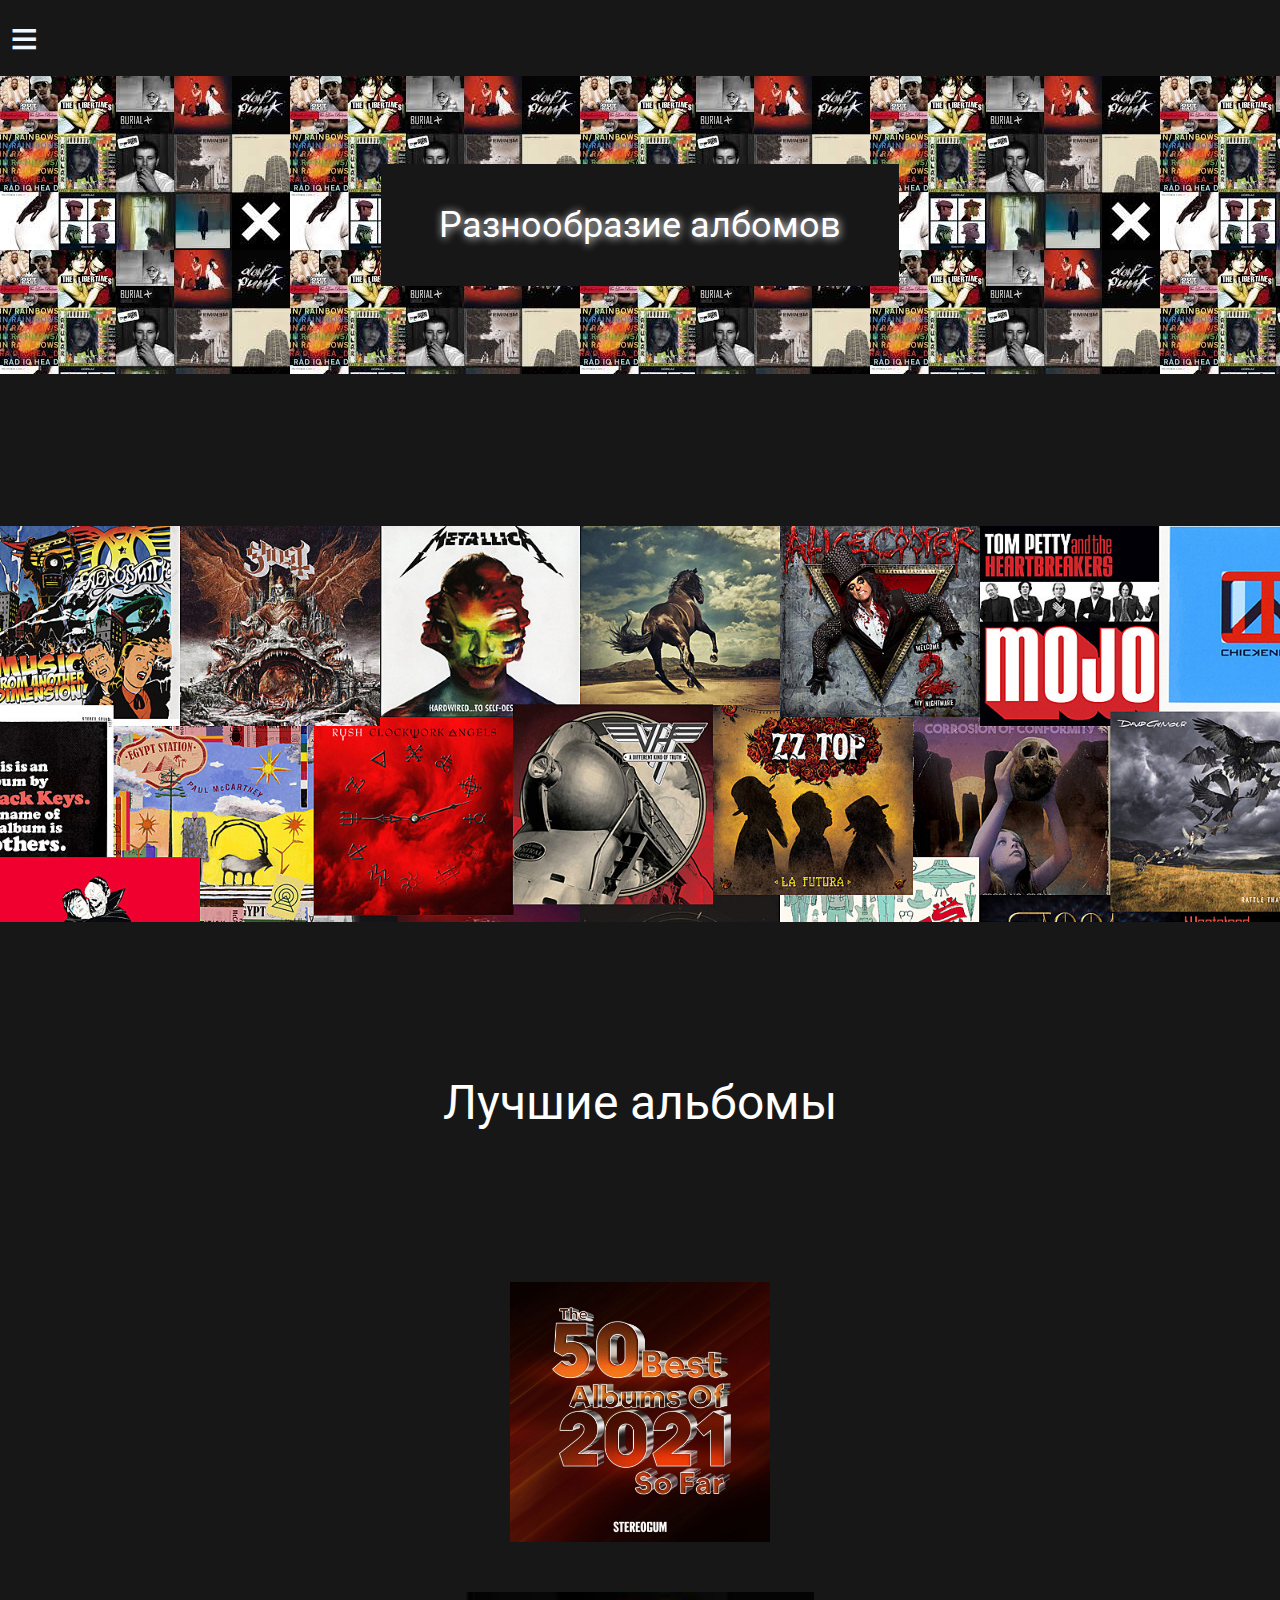
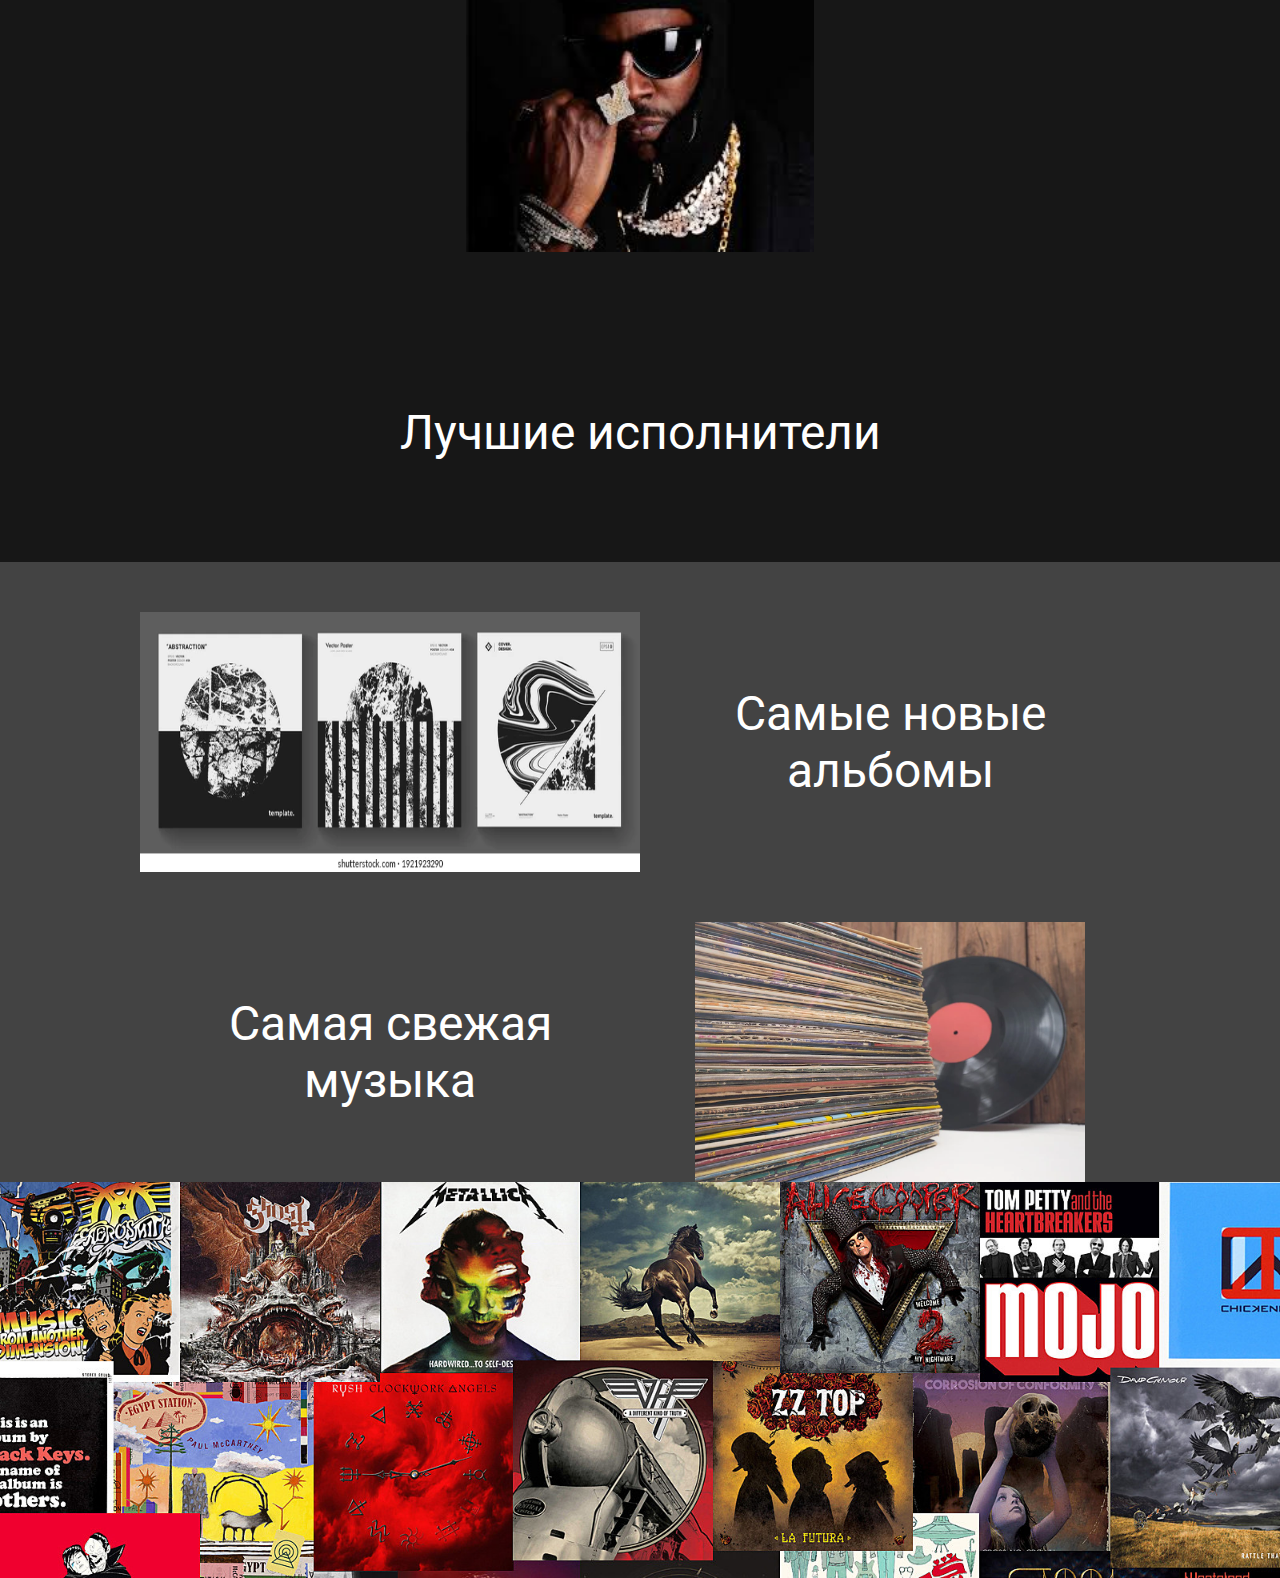
<file: index.html>
<!DOCTYPE html>
<html lang="en">
<head>
    <meta charset="UTF-8">
    <meta http-equiv="X-UA-Compatible" content="IE=edge">
    <meta name="viewport" content="width=device-width, initial-scale=1.0">
    <title>Musico</title>
    <link href="style.css" type="text/css" rel="stylesheet">
    <link rel="preconnect" href="https://fonts.googleapis.com">
    <link rel="preconnect" href="https://fonts.gstatic.com" crossorigin>
    <link href="https://fonts.googleapis.com/css2?family=Roboto&display=swap" rel="stylesheet">
</head>
<body>
    <header>
        <div class="menu"><img src="musico.png"></div>
        <div class="menu"><input type="text" placeholder="Поиск"></div>
        <div class="menu"><a href="index.html">Главная</a></div>
        <div class="menu"><a href="исполнители.html">Исполнители</a></div>
        <div class="menu"><a href="щ нас.html">О нас</a></div>
        <button class="nav" onclick="nav()">≡</button>
        
    </header>
    <main>
        <div class="menu1">
            <div class="menu2"><input type="text" placeholder="Поиск"></div>
            <a href="index.html"><div class="menu2">Главная</div></a>
            <a href="исполнители.html"><div class="menu2">Исполнители</div></a>
            <a href="щ нас.html"><div class="menu2">О нас</div></a>
        </div>
        <div class="container">
            
            <div class="head"><div>Разнообразие албомов</div></div>
        </div>
        <div class='tile'></div>
        <div class="container">
            <div Class="block"><p>Лучшие альбомы</p></div>
            <div class="block"><img src="14.jpg"></div>
            
            <div class="block"><img src="isp 1.jpg"></div>
            <div class="block"><p>Лучшие исполнители</p></div>
            <div class="b">
                <div class="block"><img src="11.webp"></div>
                <div class="block"><p>Самые новые альбомы</p></div>
                <div class="block"><p>Самая свежая музыка</p></div>
                <div class="block"><img src="16.webp"></div>
            </div>
        </div>
        
        <div class="tile2"></div>
        
        
    </main>
    <script src="js.js"></script>
</body>
</html>
</file>
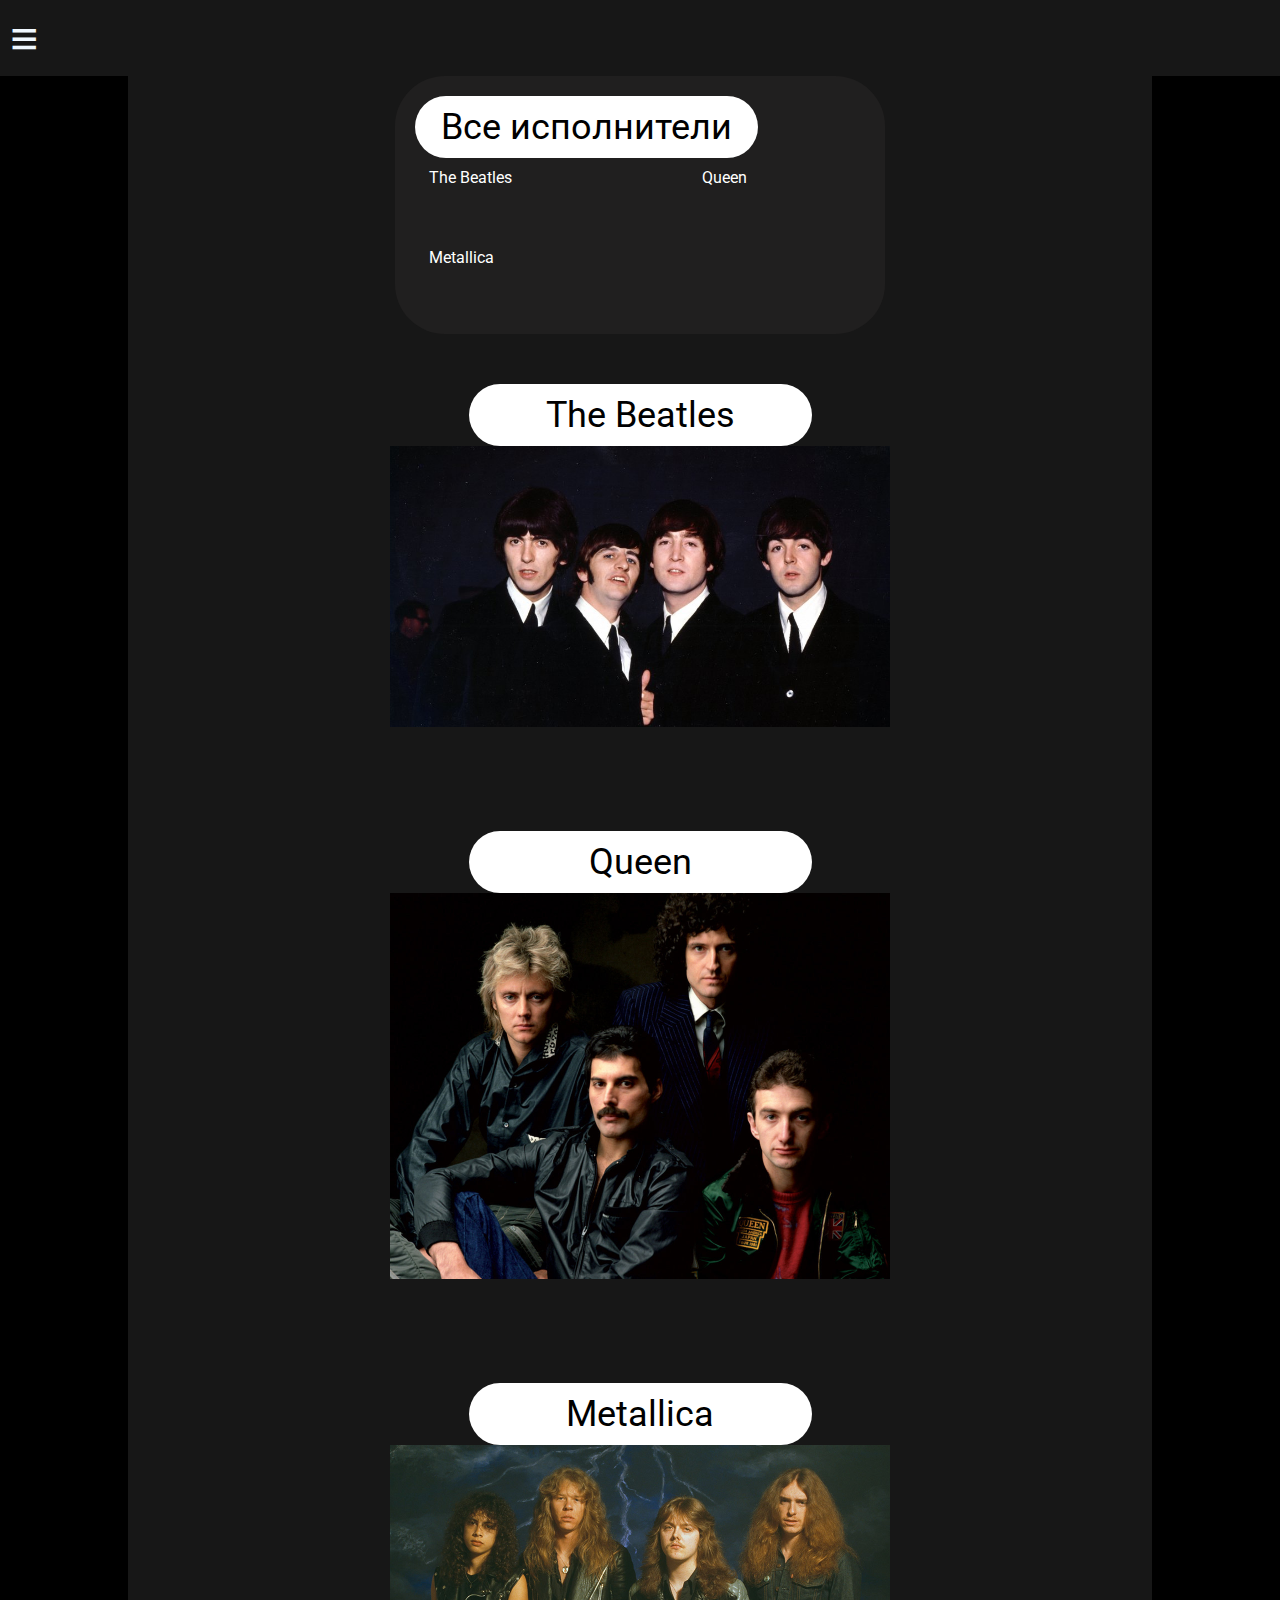
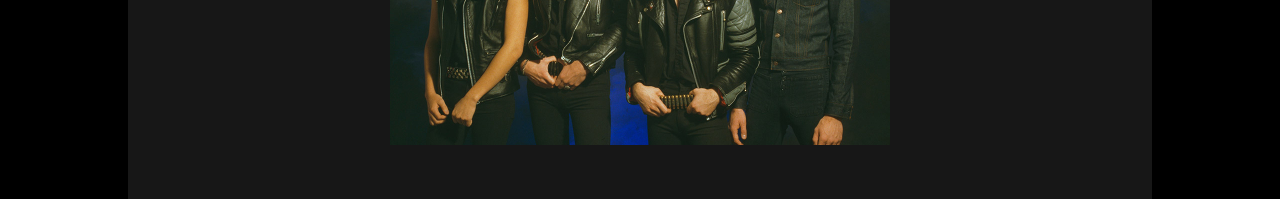
<file: исполнители.html>
<!DOCTYPE html>
<html lang="en">
<head>
    <meta charset="UTF-8">
    <meta http-equiv="X-UA-Compatible" content="IE=edge">
    <meta name="viewport" content="width=device-width, initial-scale=1.0">
    <title>Musico</title>
    <link href="style.css" type="text/css" rel="stylesheet">
    <link rel="preconnect" href="https://fonts.googleapis.com">
    <link rel="preconnect" href="https://fonts.gstatic.com" crossorigin>
    <link href="https://fonts.googleapis.com/css2?family=Roboto&display=swap" rel="stylesheet">
</head>
<body>
    <header>
        <div class="menu"><img src="musico.png"></div>
        <div class="menu"><input type="text" placeholder="Поиск"></div>
        <div class="menu"><a href="index.html">Главная</a></div>
        <div class="menu"><a href="исполнители.html">Исполнители</a></div>
        <div class="menu"><a href="щ нас.html">О нас</a></div>
        <button class="nav" onclick="nav()">≡</button>
        
    </header>
    <main>
        <div class="menu1">
            <div class="menu2"><input type="text" placeholder="Поиск"></div>
            <a href="index.html"><div class="menu2">Главная</div></a>
            <a href="исполнители.html"><div class="menu2">Исполнители</div></a>
            <a href="щ нас.html"><div class="menu2">О нас</div></a>
        </div>
        <div class="container2">
            <div class="vse_ispol">
                <div class="ispol" onclick="OpenIspol()">Все исполнители</div>
                <div class="spisok_ispol" id="spisok">
                    <div class="gruppa"><a href="#Beatles">The Beatles</a></div>
                    <div class="gruppa"><a href="#Queen">Queen</a></div>
                    <div class="gruppa"><a href="#Metallica">Metallica</a></div>
                    <div class="gruppa"></div>
                    
                </div>

            </div>
            
            <div class="box" onclick="OpenMod(0)">
                <div class="ispol" id="Beatles">The Beatles</div>
                <div class="ispol_img"><img src="beatles_img.jpg"></div>
            </div>
            <div class="albums">
                <div class="album"><img src="The_Beatles_-_Please_Please_Me.jpg">Please Please Me</div>
                <div class="album"><img src="The_Beatles_-_A_Hard_Day's_Night.jpg">A Hard Day's Night</div>
                <div class="album"><img src="The_Beatles_-_Beatles_for_Sale.jpeg">Beatles For Sale</div>
                <div class="album"><img src="The_Beatles_-_Help!.jpg" alt="" sizes="" srcset="">Help!</div>
                <div class="album"><img src="The_Beatles_-_Revolver.jpg" alt="" srcset="">Revolver</div>
                <div class="album"><img src="The_Beatles_-_Rubber_Soul.jpg" alt="">Rubber Soul</div>
                <div class="album"><img src="The_Beatles_-_Sgt._Pepper's_Lonely_Hearts_Club_Band.jpg" alt="">Sgt. Pepper's Lonely Hearts Club Band</div>
                <div class="album"><img src="The_Beatles_-_With_the_Beatles.jpg" alt="">With The Beatles</div>
                <div class="album"><img src="TheBeatles68LP.jpg" alt="">The Beatles 68 LP</div>
            </div>
            <div class="box" onclick="OpenMod(1)">
                <div class="ispol" id="Queen">Queen</div>
                <div class="ispol_img"><img src="queen_img.jpg"></div>
            </div>
            <div class="albums">
                <div class="album"><img src='Queen (1).png'>Queen</div>
                <div class="album"><img src='Queen 2 (2).png'>Queen II</div>
                <div class="album"><img src='Sheer_Heart_Attack (3).jpg'>Sheer Heart Attack</div>
                <div class="album"><img src='A_Night_At_The_Opera(4).jpg'>A Night At The Opera</div>
                <div class="album"><img src='A_Day_at_the_Races (5).jpg'>A Day At The Races</div>
                <div class="album"><img src="News_of_the_World (6).jpg">News Of The World</div>
                <div class="album"><img src='Jazz (7).jpg'>Jazz</div>
                <div class="album"><img src='The_Game(8).jpg'>The Game</div>
                <div class="album"><img src='Flash_Gordon (29).jpg'>Flash Gordon</div>
                <div class="album"><img src="Hot_Space(10).jpg">Hot Space</div>
                <div class="album"><img src="The_Works (11).jpg">The Works</div>
                <div class="album"><img src="A Kind of Magic (12).jpg">A Kind Of Magic</div>
                <div class="album"><img src="The Miracle (13).jpg">The Miracle</div>
                <div class="album"><img src="Innuendo(14).jpg">Innuendo</div>
                <div class="album"><img src="Queen_Made_In_Heaven (15).jpg">Made In Heaven</div>
            </div>
            <div class="box" onclick="OpenMod(2)">
                <div class="ispol" id="Metallica">Metallica</div>
                <div class="ispol_img"><img src="metallica_img.jpg"></div>               
            </div>
            <div class="albums">
                <div class="album"><img src='Kill Em All (1).jpg'>Kill 'Em All</div>
                <div class="album"><img src='411px-Ride_the_Lightning.jpg'>Ride The Lightning</div>
                <div class="album"><img src='Master Of Puppets.jpg'>Master Of Puppets</div>
                <div class="album"><img src='411px-And_Justice_For_All.jpg'>...And Justice For All</div>
                <div class="album"><img src='411px-Metallica_Album.jpg'>Metallica</div>
                <div class="album"><img src='Metallica_Load_Hi-Res.jpg'>Load</div>
                <div class="album"><img src='Metallica_Reload.jpg'>ReLoad</div>
                <div class="album"><img src='411px-St.Anger_cover.jpg'>St. Anger</div>
                <div class="album"><img src='411px-Metallica_Death_Magnetic.jpg'>Death Magnetic</div>
                <div class="album"><img src='Hardwired...To Self-Destruct.jpeg'>Hardwired...To Self-Destruct</div>
            </div>
        </div>       
    </main>
    <script src="js.js"></script>
    
</body>
</html>
</file>
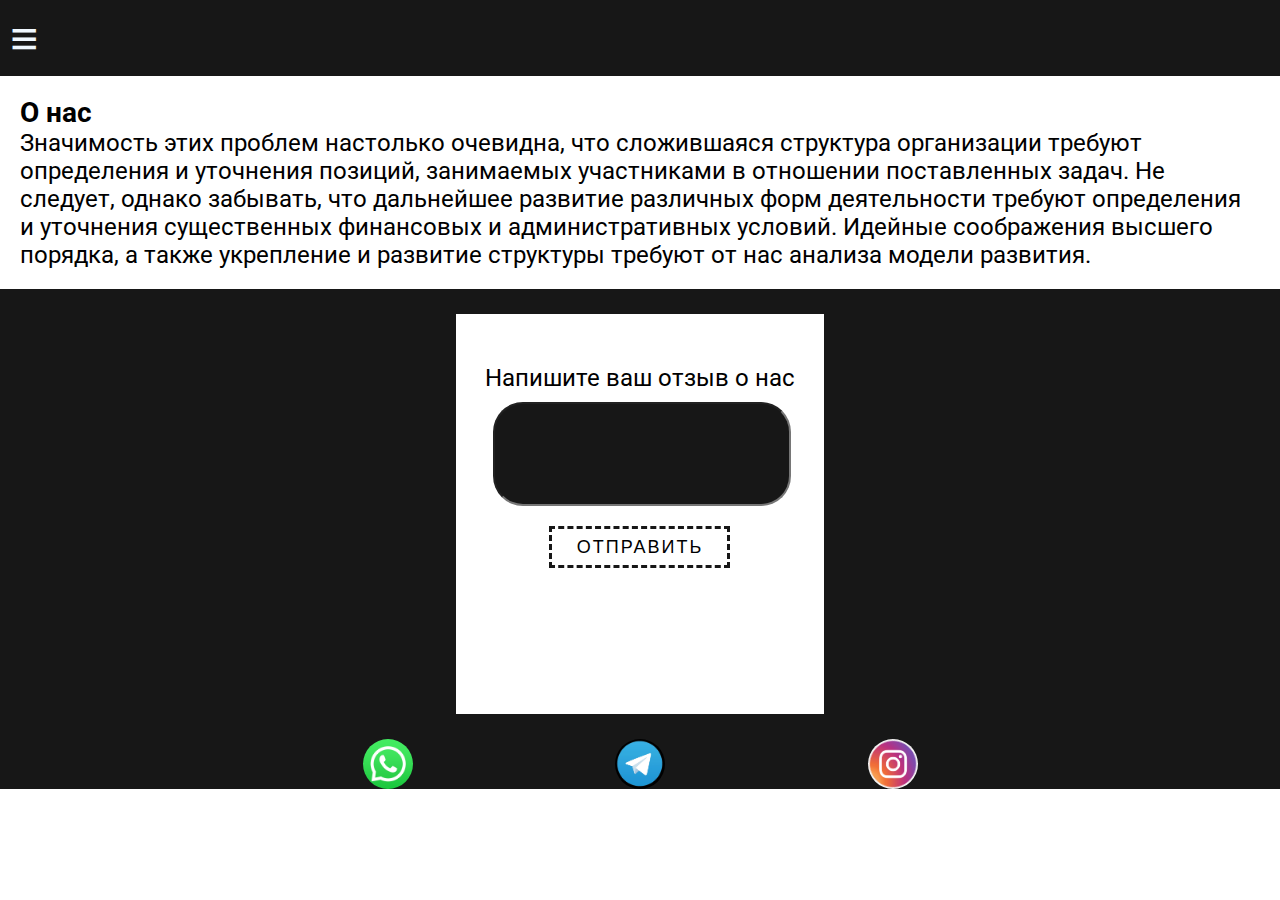
<file: щ нас.html>
<!DOCTYPE html>
<html lang="en">
<head>
    <meta charset="UTF-8">
    <meta http-equiv="X-UA-Compatible" content="IE=edge">
    <meta name="viewport" content="width=device-width, initial-scale=1.0">
    <title>Musico</title>
    <link href="style.css" type="text/css" rel="stylesheet">
    <link rel="preconnect" href="https://fonts.googleapis.com">
    <link rel="preconnect" href="https://fonts.gstatic.com" crossorigin>
    <link href="https://fonts.googleapis.com/css2?family=Roboto&display=swap" rel="stylesheet">
</head>
<body>
    <header>
        <div class="menu"><img src="musico.png"></div>
        <div class="menu"><input type="text" placeholder="Поиск"></div>
        <div class="menu"><a href="index.html">Главная</a></div>
        <div class="menu"><a href="исполнители.html">Исполнители</a></div>
        <div class="menu"><a href="щ нас.html">О нас</a></div>
        <button class="nav" onclick="nav()">≡</button>
        
    </header>
    <main>
        <div class="menu1">
            <div class="menu2"><input type="text" placeholder="Поиск"></div>
            <a href="index.html"><div class="menu2">Главная</div></a>
            <a href="исполнители.html"><div class="menu2">Исполнители</div></a>
            <a href="щ нас.html"><div class="menu2">О нас</div></a>
        </div>
        <div class="container">
            <div class="o_nas">
                <h3>О нас</h3>
                <p>Значимость этих проблем настолько очевидна, что сложившаяся структура организации требуют определения и уточнения позиций, занимаемых участниками в отношении поставленных задач. Не следует, однако забывать, что дальнейшее развитие различных форм деятельности требуют определения и уточнения существенных финансовых и административных условий. Идейные соображения высшего порядка, а также укрепление и развитие структуры требуют от нас анализа модели развития.</p>
            </div>
            <div class="forms">
                <p>Напишите ваш отзыв о нас</p>
                <form >
                    <input type='text' class="otzyv">
                    <input class='submit' type="submit" value="ОТПРАВИТЬ">
                </form>
            </div>
            <div class="social_media">
                <div class="krug"><a class="href" href="https://web.whatsapp.com/">1</a></div>
                <div class="krug"><a class="href" href="https://web.telegram.org/">2</a></div>
                <div class="krug"><a class="href" href="https://www.instagram.com/">3</a></div>
            </div>
        </div>
    </main>
    <script src="js.js"></script>
</body>
</html>
</file>
<file: style.css>
* {
    margin: 0; 
    padding: 0;
}
header {
    display: flex;
    height: 76px;
    align-items: center;
    background-color: #171717;
}
main {
    
    background-color: black;
}
.container {
    width:80%;
    display: flex;
    margin: 0 auto;
    background-color: #171717;
    flex-wrap:wrap;
    justify-content: space-between;
    min-height: 50vh;
}
.container2 {
    width:80%;
    display: flex;
    margin: 0 auto;
    background-color: #171717;
    min-height: 100vh;
    flex-direction: column;
    justify-content: center;
}
.menu img { 
    width: 138px;
    height: 75px;
}
.nav {
    display: none;
}
.menu input {
    border-radius: 50px;
    padding: 6px 18px;
    font-size: 18px;
    margin-left: 60px;
}
.menu1 {
    display: none;
}
.menu a {
    text-decoration: none;
    color:#FFFF;
    font-size: 26px;
    margin-left: 60px;    
}
body {
    font-family:'Roboto', sans-serif;
    
}
.head {
    background-image: url('13.jpg');
    width: 929px;
    height: 298px;
    display: flex;
    align-items: center;
    justify-content: center;
    margin: 0 auto;
}
.head div {
    width: 518px;
    padding:40px 0 ;
    font-size: 36px;
    background-color: #171717;
    color:white;
    text-align: center;
    text-shadow:1px 1px 8px white ;
}
.tile {
    width: 100%;
    height: 396px;
    background-image: url('tile.jpg');
    background-size: cover;
}
.block {
    margin-top:50px;
    width: 500px;
    height: 260px;
    display: flex;
    justify-content: center;
    align-items: center;
}
.block img {
    max-width: 100%;
    min-width: 50%;
    height: 100%;
    
}
.block p {
    color:white;
    text-align: center;
    font-size:48px

}
.b {
    display: flex;
    flex-wrap: wrap;
    justify-content: center;
    background-color: #434343;
}
.tile2 {
    width: 100%;
    height: 396px;
    background-image: url('tile.jpg');
    background-size: cover;
}
.o_nas {
    background-color: white;
    width: 473px;
    height: 500px;
    font-size: 24px;
    padding: 20px;

}
.forms {
    background-color: white;
    width: 451px;
    height: 400px;
    font-size: 24px;
    text-align: center;
    display: flex;
    flex-direction: column;
    align-items: center;
    align-content: center;
    
}
.forms p {
    margin-top:50px;
}
.forms form {
    box-sizing: border-box;
    width: 80%;
    margin:0 auto;
    height: 200px;
}
.otzyv  {
    width: 100%;
    height: 100px;
    background-color: #171717;
    color:white;
    border-radius: 30px;
    margin:10px 0;
}
.submit {
    box-shadow: inset 0 0 0 #171717;
    width: 181px;
    height: 42px;
    margin: 10px 0;
    background-color: white;
    font-size: 18px;
    letter-spacing: 2px;
    border:3px dashed  #171717;
    transition: ease-in 0.3s;
}
.submit:hover {
    border: 3px solid #171717;
    color:white;
    box-shadow: inset 181px 0 0 #171717;

}
.krug {
    width: 50px;
    height: 50px;
    border-radius: 100%;
    background-color: white;
    background-size: contain;
    display: flex;
    justify-items: center;
    align-items: center;
    box-sizing: border-box;
}
.krug:nth-child(1) {
    background-image: url('whatsapp.png');
}
.krug:nth-child(2) {
    background-image: url('telegram.webp');
}
.krug:nth-child(3) {
    background-image: url('instagram.png');
}
.social_media {
    display: flex;
    justify-content: space-evenly;
    width:75%;
    margin: 0 auto;
}
.href {
    padding:20px ;
    opacity: 0;   
}
.vse_ispol {
    width: 900px;
    height: 218px;
    background-color: #201f1f;
    border-radius:50px;
    color: white;
    margin: 0 auto;
    padding:20px;
    transition: 0.3s;
}
.ispol {
    width: 343px;
    height: 62px;
    background-color: white;
    color:black;
    font-size: 36px;
    border-radius:100px;
    display: flex;
    justify-content: center;
    align-items: center;
}
.spisok_ispol {
    width: 94%;
    height:160px ;
    margin:0 auto;
    display: flex;
    flex-wrap: wrap;
    justify-content: space-between;
    padding-top:10px;    
}
.gruppa {
    width: 150px;
    height: 30px;
}
.gruppa:hover {
    text-decoration:underline;
}
.box {
    display: flex;
    margin:50px auto;
    justify-content: space-between;
    width:920px;
    
}
.albums {
    width: 920px;
    display: flex;
    flex-wrap: wrap;
    justify-content: space-between;
    margin: 0 auto;
    transition: 0.5s;
    overflow: hidden;
    max-height: 0px;

}
.album {
    width:266px ;
    height:312px ;
    color:white;
    text-align: center;
    border:3px solid #1d1d1d;
    margin-bottom: 10px;
}
.album img {
    width: 266px;
    height: 266px;
}
.ispol_img img {
    width:500px ;
    height: auto;
} 
.gruppa a {
    text-decoration: none;
    color:white
}
.gruppa a:hover {
    color:grey;
}
.menu a:hover {
    color:grey;
}
@media (max-width:1300px) {
    .vse_ispol {
        width: 450px;
    }
    .nav {
        display:block;
        font-size: 48px;
        margin-left:10px;
        background: none;
        border:none;
        color:aliceblue;
    }
    .menu1 {
        width: 100%;
        overflow: hidden;
        height: 0px;
        transition: 0.5s;
        display: block;
    }
    .menu2 {
        padding: 10px;
        border: 1px solid #171717 ;
}
    .menu1 a {
        text-decoration: none;
        color:aliceblue;
    }
    .menu2:hover {
        background-color:#434343;
    }
    .box {
        flex-direction: column;
        align-items: center;
        width: auto;
    }
    .menu input {
        display: none;
    }
    .menu {
        display: none;
    }
    .container {
        flex-wrap: nowrap;
        flex-direction: column;
        align-items: center;
        width: 100%;
    }
    .head {
        width: 100%;
    }
    .o_nas {
        width: auto;
        text-align: left;
        height:auto ;   
    }
    .forms {
        width: auto;
        margin: 25px 0;
    }

}
@media (max-width:600px){
    .box {
        width: 300px;
        overflow: hidden;
    }
    .ispol_img img {
        width: 300px;
    }
    .vse_ispol {
        width: 300px;
    }
    .ispol {
        width: 300px;
        height: auto;
        font-size:24px ;
    }
    .container2 {
        width: 100%;
    }
    .block p {
        font-size:32px;
    }
    .block {
        width: 100%;
    }
    .albums {
        flex-direction: column;
        flex-wrap: nowrap;
        align-items: center;
        width: auto;
        border: 2px solid white;
        max-height: 0px;
    }   

}
</file>
